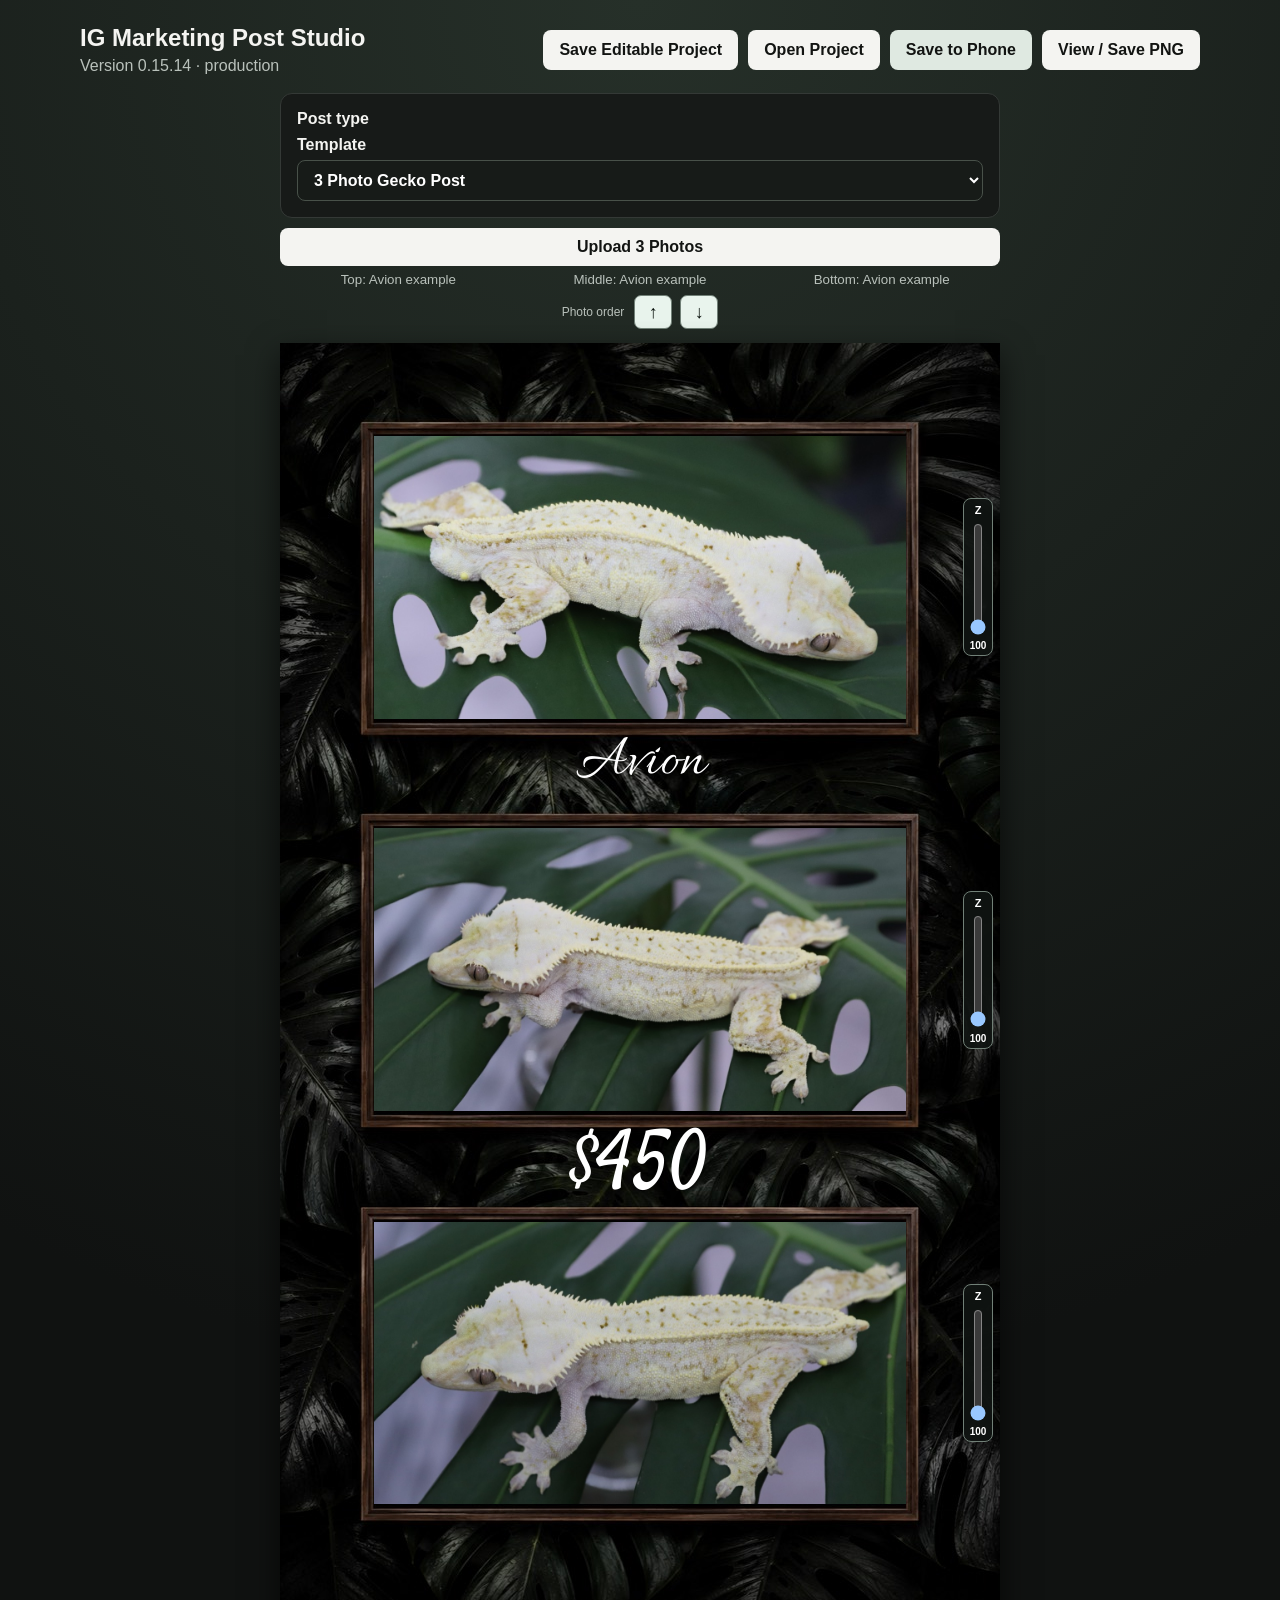
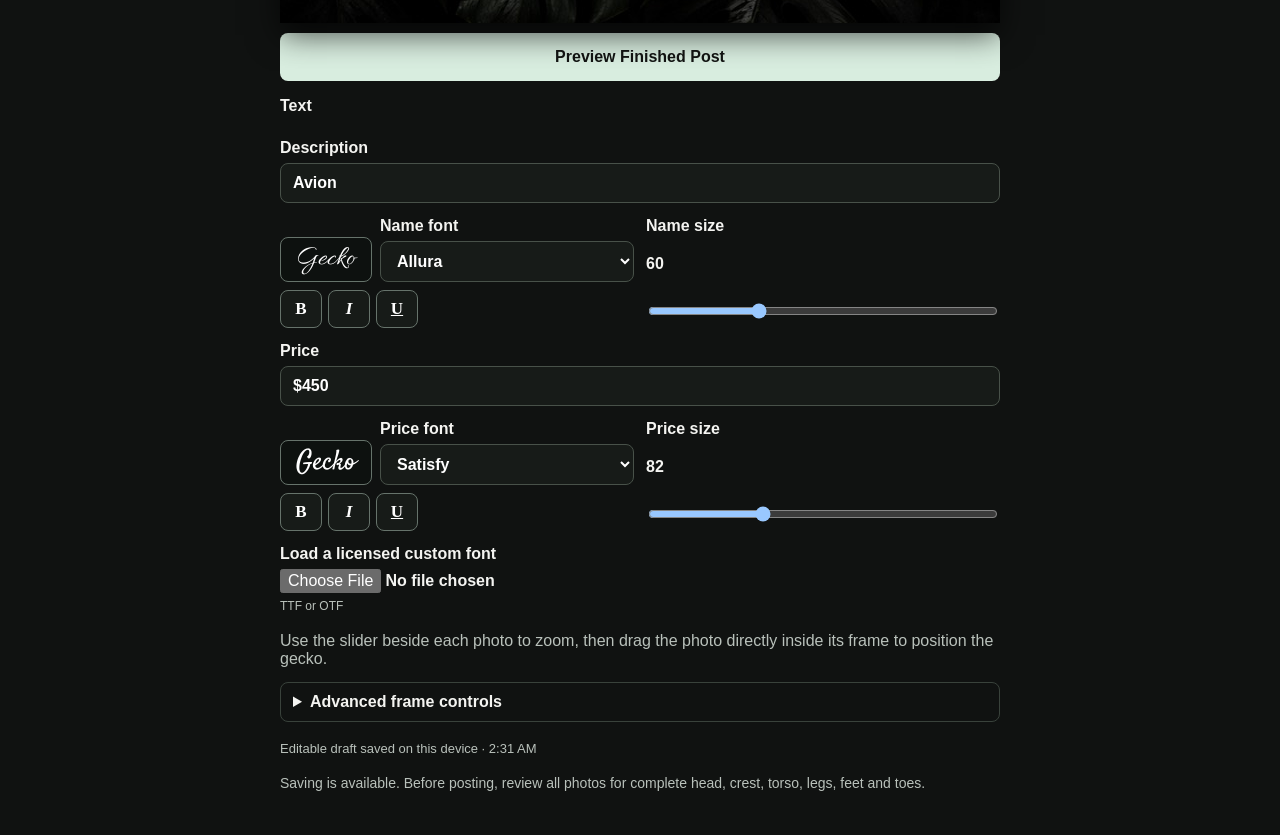
<file: index.html>
<!doctype html>
<html lang="en">
<head>
  <meta charset="utf-8">
  <meta name="viewport" content="width=device-width,initial-scale=1">
  <meta name="theme-color" content="#101211">
  <meta name="apple-mobile-web-app-capable" content="yes">
  <meta name="apple-mobile-web-app-status-bar-style" content="black-translucent">
  <meta name="apple-mobile-web-app-title" content="CK Stories">
  <title>IG Marketing Post Studio</title>
  <link rel="manifest" href="manifest.webmanifest">
  <link rel="apple-touch-icon" href="assets/apple-touch-icon.png">
  <link rel="preconnect" href="https://fonts.googleapis.com">
  <link rel="preconnect" href="https://fonts.gstatic.com" crossorigin>
  <link href="https://fonts.googleapis.com/css2?family=Alex+Brush&family=Allura&family=Birthstone&family=Bonheur+Royale&family=Carattere&family=Caveat:wght@400;500&family=Cedarville+Cursive&family=Corinthia:wght@400;700&family=Dancing+Script:wght@400;500&family=Dawning+of+a+New+Day&family=Ephesis&family=Great+Vibes&family=Homemade+Apple&family=Imperial+Script&family=Italianno&family=Lavishly+Yours&family=Lovers+Quarrel&family=Meow+Script&family=MonteCarlo&family=Mr+De+Haviland&family=Oooh+Baby&family=Parisienne&family=Petit+Formal+Script&family=Pinyon+Script&family=Qwitcher+Grypen:wght@400;700&family=Rochester&family=Sacramento&family=Satisfy&family=Style+Script&family=Tangerine:wght@400;700&family=Waterfall&family=Whisper&family=WindSong:wght@400;500&family=Yellowtail&display=swap" rel="stylesheet">
  <link rel="stylesheet" href="styles.css">
  <link rel="stylesheet" href="styles-v5.css">
  <link rel="stylesheet" href="styles-v6.css">
  <link rel="stylesheet" href="styles-v8.css">
  <link rel="stylesheet" href="styles-v9.css">
  <link rel="stylesheet" href="styles-v10.css">
  <link rel="stylesheet" href="styles-v11.css">
  <link rel="stylesheet" href="styles-v13.css?v=1514">
  <link rel="stylesheet" href="fontesk-fonts.css">
</head>
<body>
  <main>
    <section class="editor">
      <header>
        <div><h1>IG Marketing Post Studio</h1><p>Version 0.15.14 · production</p></div>
        <div class="primary-actions"><button id="save-project" type="button">Save Editable Project</button><button id="open-project" type="button">Open Project</button><button id="share" type="button" disabled>Save to Phone</button><button id="export" type="button" disabled>View / Save PNG</button></div>
        <input id="project-file" class="sr-only" type="file" accept=".geckopost,application/json">
      </header>
      <div class="workspace">
        <section class="preview-column">
          <section class="template-controls">
            <h2>Post type</h2>
            <label>Template<select id="post-type"><option value="three">3 Photo Gecko Post</option><option value="two">2 Photo Gecko Post</option><option value="one">1 Photo Gecko Post</option></select></label>
            <label id="orientation-control" hidden>Photo orientation<select id="photo-orientation"><option value="landscape">Landscape</option><option value="vertical">Vertical</option></select></label>
          </section>
          <section class="upload-strip">
            <button type="button" id="upload-photos">Upload 3 Photos</button>
            <div class="upload-statuses"><small id="photo-status-1">Top: Avion example</small><small id="photo-status-2">Middle: Avion example</small><small id="photo-status-3">Bottom: Avion example</small></div>
            <input id="photo-files" class="sr-only" type="file" accept="image/jpeg,image/png,image/webp" multiple>
          </section>
          <div class="canvas-stage"><canvas id="story" width="720" height="1280" aria-label="Instagram Story preview"></canvas><div id="photo-controls"></div></div>
          <button id="preview-action" type="button">Preview Finished Post</button>
        </section>
        <aside>
          <h2>Text</h2>
          <label>Description<input id="description" value="Avion"></label>
          <div class="text-controls">
            <div class="font-choice"><span id="description-font-preview" class="font-sample">Gecko</span><label>Name font<select id="description-font" data-default="Allura"></select></label></div>
            <label>Name size <output id="description-size-value">60</output><input id="description-size" type="range" min="20" max="150" value="60"></label>
          </div>
          <label>Price<input id="price" value="$450"></label>
          <div class="text-controls">
            <div class="font-choice"><span id="price-font-preview" class="font-sample">Gecko</span><label>Price font<select id="price-font" data-default="Satisfy"></select></label></div>
            <label>Price size <output id="price-size-value">82</output><input id="price-size" type="range" min="36" max="180" value="82"></label>
          </div>
          <label>Load a licensed custom font<input id="custom-font-file" type="file" accept=".ttf,.otf,font/ttf,font/otf"><span id="font-status">TTF or OTF</span></label>
          <p class="hint">Use the slider beside each photo to zoom, then drag the photo directly inside its frame to position the gecko.</p>
          <details><summary>Advanced frame controls</summary><p>Vertical frame growth and movement require a frame-free background plus a transparent frame overlay. They remain locked with the current flattened master to prevent duplicated or damaged frame pixels.</p></details>
          <p id="autosave-status">Editable draft saves automatically on this device.</p>
          <p id="status" role="status">Confirm all 3 body-safety checks to export.</p>
        </aside>
      </div>
    </section>
  </main>
  <dialog id="save-preview">
    <div class="save-preview-card">
      <h2>Save this image to Photos</h2>
      <p>Press and hold the finished image, then choose <strong>Save to Photos</strong> or <strong>Save Image</strong>.</p>
      <img id="save-preview-image" alt="Finished Instagram Story ready to save">
      <div class="save-preview-actions"><button id="retry-share" type="button">Open Share Sheet</button><button id="close-preview" type="button">Close</button></div>
    </div>
  </dialog>
  <script src="app.js?v=1514"></script>
  <script src="uat-v1510.js?v=1514"></script>
</body>
</html>
</file>
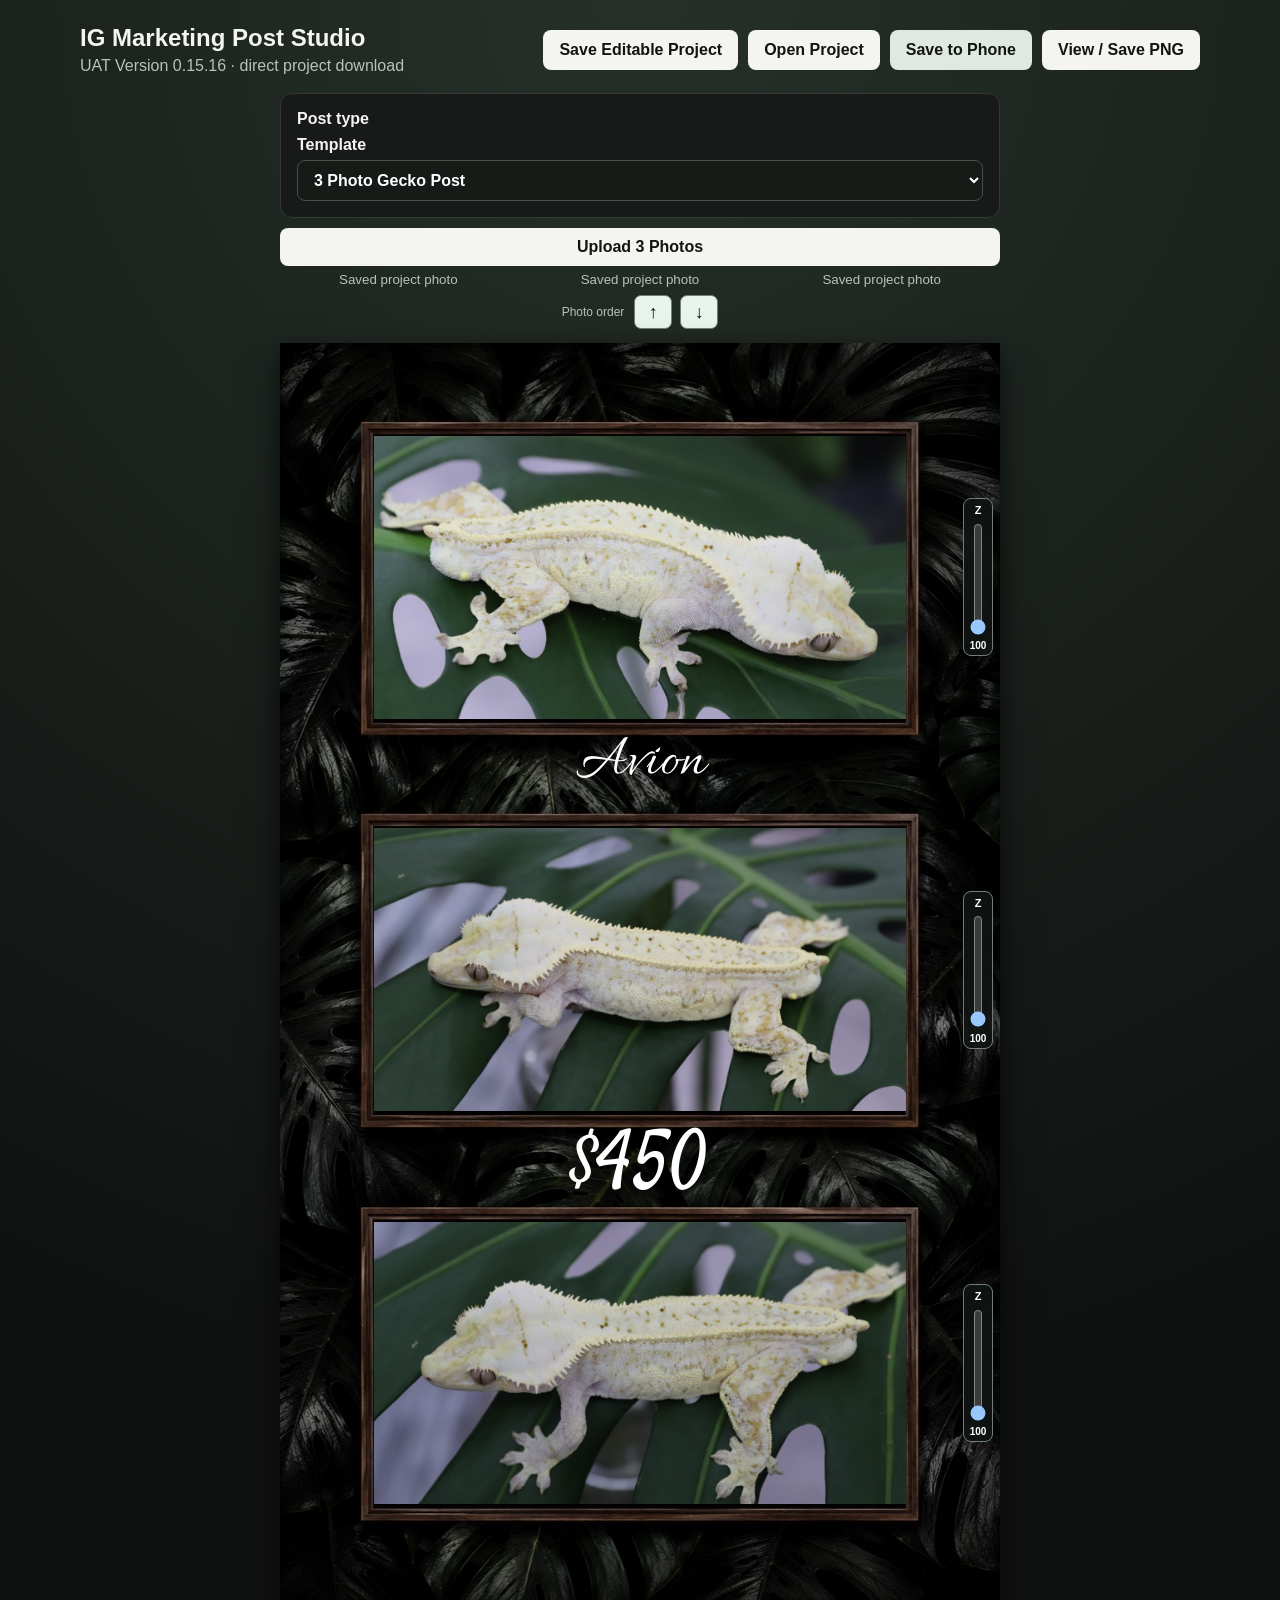
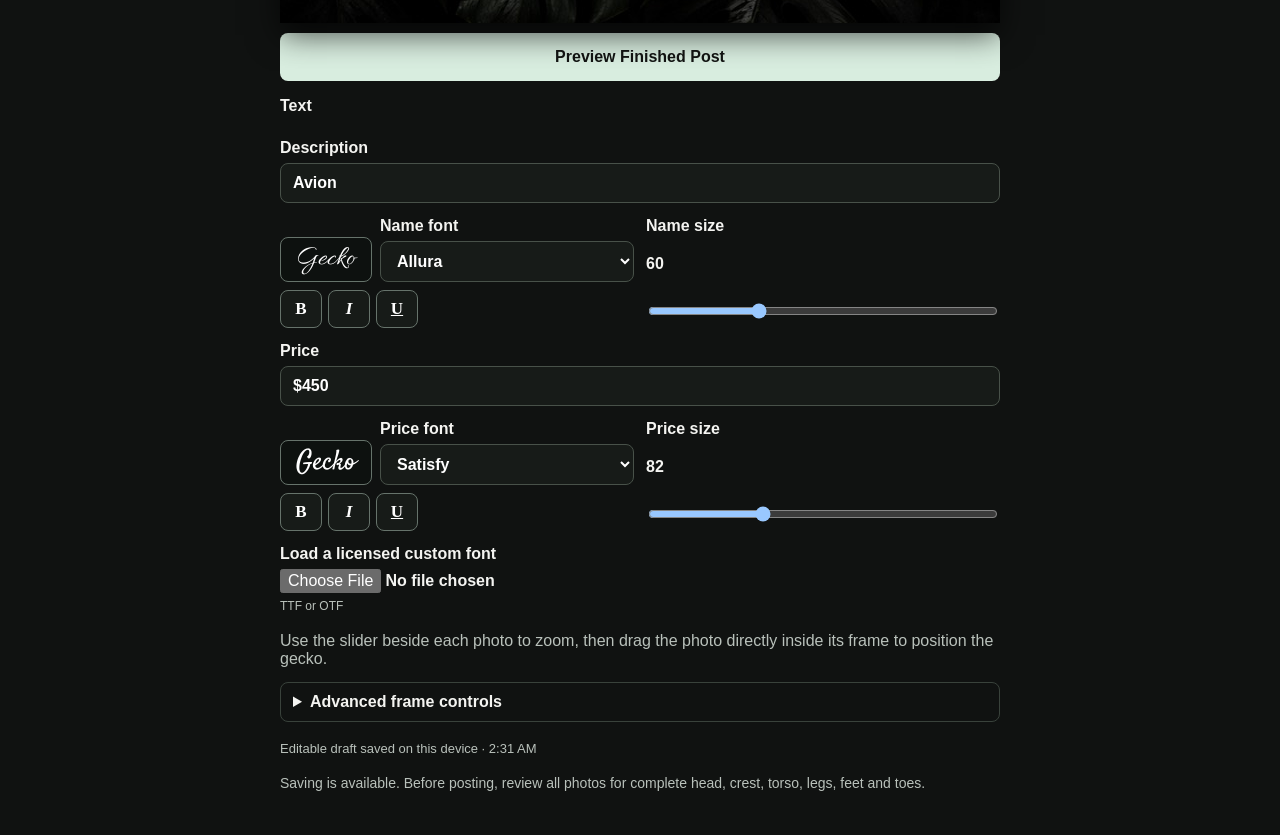
<file: test-v159.html>
<!doctype html>
<html lang="en">
<head>
  <meta charset="utf-8">
  <meta name="viewport" content="width=device-width,initial-scale=1">
  <meta name="theme-color" content="#101211">
  <meta name="apple-mobile-web-app-capable" content="yes">
  <meta name="apple-mobile-web-app-status-bar-style" content="black-translucent">
  <meta name="apple-mobile-web-app-title" content="CK Stories Test">
  <title>IG Marketing Post Studio — v0.15.16 UAT</title>
  <link rel="apple-touch-icon" href="assets/apple-touch-icon.png">
  <link rel="preconnect" href="https://fonts.googleapis.com">
  <link rel="preconnect" href="https://fonts.gstatic.com" crossorigin>
  <link href="https://fonts.googleapis.com/css2?family=Alex+Brush&family=Allura&family=Birthstone&family=Bonheur+Royale&family=Carattere&family=Caveat:wght@400;500&family=Cedarville+Cursive&family=Corinthia:wght@400;700&family=Dancing+Script:wght@400;500&family=Dawning+of+a+New+Day&family=Ephesis&family=Great+Vibes&family=Homemade+Apple&family=Imperial+Script&family=Italianno&family=Lavishly+Yours&family=Lovers+Quarrel&family=Meow+Script&family=MonteCarlo&family=Mr+De+Haviland&family=Oooh+Baby&family=Parisienne&family=Petit+Formal+Script&family=Pinyon+Script&family=Qwitcher+Grypen:wght@400;700&family=Rochester&family=Sacramento&family=Satisfy&family=Style+Script&family=Tangerine:wght@400;700&family=Waterfall&family=Whisper&family=WindSong:wght@400;500&family=Yellowtail&display=swap" rel="stylesheet">
  <link rel="stylesheet" href="styles.css">
  <link rel="stylesheet" href="styles-v5.css">
  <link rel="stylesheet" href="styles-v6.css">
  <link rel="stylesheet" href="styles-v8.css">
  <link rel="stylesheet" href="styles-v9.css">
  <link rel="stylesheet" href="styles-v10.css">
  <link rel="stylesheet" href="styles-v11.css">
  <link rel="stylesheet" href="styles-v13-v159.css?v=1514">
  <link rel="stylesheet" href="fontesk-fonts.css">
</head>
<body>
  <main><section class="editor">
    <header>
      <div><h1>IG Marketing Post Studio</h1><p>UAT Version 0.15.16 · direct project download</p></div>
      <div class="primary-actions"><button id="save-project" type="button">Save Editable Project</button><button id="open-project" type="button">Open Project</button><button id="share" type="button" disabled>Save to Phone</button><button id="export" type="button" disabled>View / Save PNG</button></div>
      <input id="project-file" class="sr-only" type="file" accept=".geckopost,application/json">
    </header>
    <div class="workspace">
      <section class="preview-column">
        <section class="template-controls"><h2>Post type</h2><label>Template<select id="post-type"><option value="three">3 Photo Gecko Post</option><option value="two">2 Photo Gecko Post</option><option value="one">1 Photo Gecko Post</option></select></label><label id="orientation-control" hidden>Photo orientation<select id="photo-orientation"><option value="landscape">Landscape</option><option value="vertical">Vertical</option></select></label></section>
        <section class="upload-strip"><button type="button" id="upload-photos">Upload 3 Photos</button><div class="upload-statuses"><small id="photo-status-1">Top: Avion example</small><small id="photo-status-2">Middle: Avion example</small><small id="photo-status-3">Bottom: Avion example</small></div><input id="photo-files" class="sr-only" type="file" accept="image/jpeg,image/png,image/webp" multiple></section>
        <div class="canvas-stage"><canvas id="story" width="720" height="1280" aria-label="Instagram Story preview"></canvas><div id="photo-controls"></div></div>
        <button id="preview-action" type="button">Preview Finished Post</button>
      </section>
      <aside>
        <h2>Text</h2><label>Description<input id="description" value="Avion"></label>
        <div class="text-controls"><div class="font-choice"><span id="description-font-preview" class="font-sample">Gecko</span><label>Name font<select id="description-font" data-default="Allura"></select></label></div><label>Name size <output id="description-size-value">60</output><input id="description-size" type="range" min="20" max="150" value="60"></label></div>
        <label>Price<input id="price" value="$450"></label>
        <div class="text-controls"><div class="font-choice"><span id="price-font-preview" class="font-sample">Gecko</span><label>Price font<select id="price-font" data-default="Satisfy"></select></label></div><label>Price size <output id="price-size-value">82</output><input id="price-size" type="range" min="36" max="180" value="82"></label></div>
        <label>Load a licensed custom font<input id="custom-font-file" type="file" accept=".ttf,.otf,font/ttf,font/otf"><span id="font-status">TTF or OTF</span></label>
        <p class="hint">Use the slider beside each photo to zoom, then drag the photo directly inside its frame to position the gecko.</p>
        <details><summary>Advanced frame controls</summary><p>Vertical frame growth and movement require a frame-free background plus a transparent frame overlay. They remain locked with the current flattened master to prevent duplicated or damaged frame pixels.</p></details>
        <p id="autosave-status">Editable draft saves automatically on this device.</p><p id="status" role="status">Saving is available.</p>
      </aside>
    </div>
  </section></main>
  <dialog id="save-preview"><div class="save-preview-card"><h2>Save this image to Photos</h2><p>Press and hold the finished image, then choose <strong>Save to Photos</strong> or <strong>Save Image</strong>.</p><img id="save-preview-image" alt="Finished Instagram Story ready to save"><div class="save-preview-actions"><button id="retry-share" type="button">Open Share Sheet</button><button id="close-preview" type="button">Close</button></div></div></dialog>
  <script src="app.js?v=1515-test"></script>
  <script src="uat-v1510.js?v=1514"></script>
  <script src="uat-v1515-save.js?v=1516"></script>
</body>
</html>
</file>
<file: styles.css>
:root{color-scheme:dark;font-family:Segoe UI,Arial,sans-serif;background:#101211;color:#f4f4f1}*{box-sizing:border-box}body{margin:0;background:radial-gradient(circle at top,#263029,#101211 55%)}main{padding:24px}.editor{max-width:1120px;margin:auto}header{display:flex;align-items:center;justify-content:space-between;gap:20px;margin-bottom:18px}h1{margin:0;font-size:24px}h2{font-size:16px;margin:0 0 10px}p{color:#b9c1bb;margin:5px 0 0}.workspace{display:grid;grid-template-columns:minmax(320px,540px) minmax(280px,1fr);gap:24px;align-items:start}canvas{display:block;width:100%;height:auto;background:#000;box-shadow:0 16px 48px #0008;cursor:grab;touch-action:none}aside{display:grid;gap:14px;position:sticky;top:18px}label{display:grid;gap:6px;font-weight:600}input,button,select{font:inherit}input[type=text],input:not([type]),select{width:100%;padding:10px 12px;border:1px solid #485149;border-radius:8px;background:#171b18;color:#fff}.loaders{padding:12px;border:1px solid #667068;border-radius:10px;background:#1d231f;display:grid;grid-template-columns:repeat(3,1fr);gap:10px}.loaders h2{grid-column:1/-1}.loaders input{max-width:100%;font-size:12px}.text-controls{display:grid;grid-template-columns:1fr 1fr;gap:12px}.text-controls output{font-variant-numeric:tabular-nums}.photo{padding:12px;border:1px solid #39423b;border-radius:10px;background:#171b18}.photo h2{font-size:16px;margin:0 0 10px}.row{display:grid;grid-template-columns:72px 1fr 48px;gap:8px;align-items:center;margin:8px 0}.row output{text-align:right;font-variant-numeric:tabular-nums}.safe{display:flex;grid-template-columns:none;align-items:flex-start;gap:8px;font-weight:500;margin-top:10px}.safe input{margin-top:3px}details{padding:10px 12px;border:1px solid #39423b;border-radius:8px}summary{cursor:pointer;font-weight:700}button{padding:11px 16px;border:0;border-radius:8px;background:#f4f4f1;color:#121412;font-weight:700;cursor:pointer}button:disabled{opacity:.35;cursor:not-allowed}#status{font-size:14px}@media(max-width:760px){main{padding:14px}.workspace{grid-template-columns:1fr}.text-controls,.loaders{grid-template-columns:1fr}.loaders h2{grid-column:auto}aside{position:static}}
</file>
<file: styles-v5.css>
.loaders label {
  padding: 10px;
  background: #111512;
  border-radius: 8px;
}

.loaders input[type="file"] {
  width: 100%;
  padding: 8px 0;
}

.loaders span,
#font-status {
  color: #b9c1bb;
  font-size: 12px;
  font-weight: 400;
  overflow-wrap: anywhere;
}
</file>
<file: styles-v6.css>
.sr-only{position:absolute;width:1px;height:1px;padding:0;margin:-1px;overflow:hidden;clip:rect(0,0,0,0);white-space:nowrap;border:0}
.drop-zone{min-height:126px;padding:14px;border:2px dashed #69766c;border-radius:10px;background:#111512;display:flex;flex-direction:column;align-items:center;justify-content:center;gap:7px;text-align:center;cursor:pointer;transition:background .15s,border-color .15s}
.drop-zone:hover,.drop-zone.dragging{background:#263129;border-color:#fff}
.drop-zone.loaded{border-style:solid;border-color:#9db6a2}
.drop-zone span,.drop-zone small{color:#b9c1bb}
.drop-zone small{overflow-wrap:anywhere}
</file>
<file: styles-v8.css>
.photo-order{padding:12px;border:1px solid #667068;border-radius:10px;background:#171b18;display:grid;gap:8px}
.order-row{display:flex;align-items:center;justify-content:space-between;gap:12px;padding:8px 0;border-bottom:1px solid #39423b}
.order-row:last-child{border-bottom:0}
.order-row>div{display:flex;flex-direction:column;gap:5px}
.order-button{width:38px;height:30px;padding:0;font-size:20px;line-height:1}
</file>
<file: styles-v9.css>
.compact-photos .order-row{display:grid;grid-template-columns:1fr auto auto}
.compact-photos .order-row>span{display:grid;gap:3px}
.compact-photos small{color:#b9c1bb;font-weight:400;overflow-wrap:anywhere}
.upload-button{padding:8px 14px}
</file>
<file: styles-v10.css>
.primary-actions{display:flex;gap:10px;flex-wrap:wrap;justify-content:flex-end}
#share{background:#dfe9e1}
@media(max-width:760px){main{padding:10px}header{align-items:stretch;flex-direction:column}.primary-actions{display:grid;grid-template-columns:1fr 1fr;position:sticky;top:0;z-index:5;background:#101211;padding:8px 0}.primary-actions button{padding:14px 8px}.workspace{gap:14px}canvas{box-shadow:none}.compact-photos .order-row{grid-template-columns:1fr auto auto}.upload-button{min-height:44px}.order-button{width:44px;height:36px}input[type="range"]{min-height:32px}aside{gap:12px}}
</file>
<file: styles-v11.css>
.template-controls{display:grid;gap:.7rem;padding:1rem;border:1px solid #343936;border-radius:12px;background:#171a18}
.template-controls h2{margin:0}
.template-controls label{margin:0}
[hidden]{display:none!important}
</file>
<file: styles-v13.css>
#autosave-status{font-size:13px}
#share:disabled,#export:disabled{opacity:.62;background:#7f8881;color:#fff}
#save-preview{width:min(94vw,620px);max-height:94vh;padding:0;border:1px solid #516057;border-radius:16px;background:#101412;color:#fff}
#save-preview::backdrop{background:#000c}
.save-preview-card{padding:18px;text-align:center}.save-preview-card h2{margin:0 0 8px}.save-preview-card p{line-height:1.4}
#save-preview-image{display:block;max-width:100%;max-height:68vh;margin:12px auto;border:1px solid #66736b;background:#000;touch-action:auto;-webkit-user-select:auto;user-select:auto}
.save-preview-actions{display:flex;gap:10px;justify-content:center}.save-preview-actions button{min-height:48px}
.workspace{display:block}.preview-column,aside{width:min(100%,720px);margin:0 auto}.preview-column{display:grid;gap:10px}.template-controls{display:grid;gap:8px}
.upload-strip{display:grid;gap:6px}.upload-strip button{width:100%;padding:10px 8px}.upload-statuses{display:grid;grid-template-columns:repeat(3,1fr);gap:5px}.upload-strip small{overflow:hidden;text-overflow:ellipsis;white-space:nowrap;color:#b9c1bb;text-align:center}
.canvas-stage{position:relative;width:100%;aspect-ratio:9/16;background:#0b100e;overflow:hidden;box-shadow:0 12px 30px #000a}.canvas-stage canvas{width:100%;height:100%;object-fit:contain;touch-action:pan-y;box-shadow:none}
#photo-controls{position:absolute;inset:0;pointer-events:none}.photo-drag-zone{position:absolute;z-index:3;pointer-events:auto;touch-action:none}.photo-compact{position:absolute;right:7px;transform:translateY(-50%);z-index:4;padding:0;border:0;pointer-events:auto}
.zoom-control{position:relative;display:block;width:30px;height:158px;padding:0;border:1px solid #718077;border-radius:8px;background:#101412ed;color:#fff;font-size:11px}.zoom-control::before{content:'Z';position:absolute;top:5px;left:0;width:100%;text-align:center;font-weight:800}.zoom-control input{position:absolute;left:50%;top:51%;width:112px;height:26px;margin:0;transform:translate(-50%,-50%) rotate(-90deg);transform-origin:center;writing-mode:horizontal-tb;direction:ltr}.zoom-control span{display:none}.zoom-control output{position:absolute;bottom:4px;left:0;width:100%;text-align:center;font-size:10px}.photo-order-toolbar{display:flex;align-items:center;justify-content:center;gap:10px;padding:2px 0 4px;color:#b9c1bb;font-size:12px}.photo-order-toolbar .middle-order{display:flex;gap:8px}.middle-order button{width:38px;height:34px;padding:0;border:1px solid #718077;border-radius:7px;background:#e9f4ed;color:#09110c;font-size:18px}.order-button:disabled{display:none}
#preview-action{width:100%;min-height:48px;background:#d9eee0}aside{position:static;margin-top:16px;padding-bottom:20px}
.font-choice{display:grid;grid-template-columns:minmax(68px,92px) minmax(0,1fr);gap:8px;align-items:end}.font-sample{display:flex;align-items:center;justify-content:center;min-height:45px;padding:4px;border:1px solid #66736b;border-radius:8px;background:#0d110f;color:#fff;font-size:28px;font-weight:400;line-height:1;overflow:hidden}.font-choice label{min-width:0}.font-choice select{min-width:0}
.text-style-controls{grid-column:1/-1;display:flex;gap:6px}.text-style-controls button{width:42px;height:38px;padding:0;border:1px solid #66736b;background:#171b18;color:#fff;font-family:Georgia,serif;font-size:17px}.text-style-controls button[aria-pressed="true"]{background:#e9f4ed;color:#09110c;border-color:#e9f4ed}.text-style-controls button[data-style="bold"]{font-weight:800}.text-style-controls button[data-style="italic"]{font-style:italic}.text-style-controls button[data-style="underline"]{text-decoration:underline}
@media(max-width:900px){
body{padding-bottom:118px;scroll-padding-bottom:118px}main{padding:0}header{margin:0;padding:12px 14px}.primary-actions{position:fixed;left:0;right:0;bottom:0;top:auto;z-index:20;grid-template-columns:repeat(4,1fr);gap:4px;padding:7px calc(7px + env(safe-area-inset-right)) calc(7px + env(safe-area-inset-bottom)) calc(7px + env(safe-area-inset-left));background:#101211f2;border-top:1px solid #39423b}.primary-actions button{min-height:54px;padding:7px 4px;font-size:12px;line-height:1.15}
.preview-column{width:100%}.template-controls,.upload-strip{padding:0 10px}.template-controls h2{display:none}.template-controls label{grid-template-columns:78px 1fr;align-items:center}.upload-strip{gap:5px}.upload-strip button{font-size:13px;min-height:44px}.upload-strip small{font-size:10px}
.canvas-stage{width:100%;height:auto;aspect-ratio:9/16;margin:0}.canvas-stage canvas{touch-action:pan-y}#preview-action{width:100%;margin:0;border-radius:0}aside{width:100%;padding:0 14px 48px;margin-top:14px}.text-controls{grid-template-columns:minmax(0,1.3fr) minmax(0,1fr)}.font-choice{grid-template-columns:74px minmax(0,1fr);gap:6px}.font-sample{font-size:24px}.zoom-control{width:30px;height:150px}.zoom-control input{width:106px;height:28px}
}
</file>
<file: fontesk-fonts.css>
@font-face{font-family:'Kipish';src:url('assets/fonts/kipish-regular.ttf') format('truetype');font-display:swap}
@font-face{font-family:'Witchwoode';src:url('assets/fonts/witchwoode-regular.woff2') format('woff2');font-display:swap}
@font-face{font-family:'Royalty Free';src:url('assets/fonts/royalty-free.ttf') format('truetype');font-display:swap}
@font-face{font-family:'Sekaiwo';src:url('assets/fonts/sekaiwo-regular.ttf') format('truetype');font-display:swap}
@font-face{font-family:'Showclick';src:url('assets/fonts/showclick.ttf') format('truetype');font-display:swap}
@font-face{font-family:'Marti';src:url('assets/fonts/marti.otf') format('opentype');font-display:swap}
@font-face{font-family:'Star Rust';src:url('assets/fonts/star-rust.otf') format('opentype');font-display:swap}
</file>
<file: styles-v13-v159.css>
#autosave-status{font-size:13px}
#share:disabled,#export:disabled{opacity:.62;background:#7f8881;color:#fff}
#save-preview{width:min(94vw,620px);max-height:94vh;padding:0;border:1px solid #516057;border-radius:16px;background:#101412;color:#fff}
#save-preview::backdrop{background:#000c}
.save-preview-card{padding:18px;text-align:center}.save-preview-card h2{margin:0 0 8px}.save-preview-card p{line-height:1.4}
#save-preview-image{display:block;max-width:100%;max-height:68vh;margin:12px auto;border:1px solid #66736b;background:#000;touch-action:auto;-webkit-user-select:auto;user-select:auto}
.save-preview-actions{display:flex;gap:10px;justify-content:center}.save-preview-actions button{min-height:48px}
.workspace{display:block}.preview-column,aside{width:min(100%,720px);margin:0 auto}.preview-column{display:grid;gap:10px}.template-controls{display:grid;gap:8px}
.upload-strip{display:grid;gap:6px}.upload-strip button{width:100%;padding:10px 8px}.upload-statuses{display:grid;grid-template-columns:repeat(3,1fr);gap:5px}.upload-strip small{overflow:hidden;text-overflow:ellipsis;white-space:nowrap;color:#b9c1bb;text-align:center}
.canvas-stage{position:relative;width:100%;aspect-ratio:9/16;background:#0b100e;overflow:hidden;box-shadow:0 12px 30px #000a}.canvas-stage canvas{width:100%;height:100%;object-fit:contain;touch-action:pan-y;box-shadow:none}
#photo-controls{position:absolute;inset:0;pointer-events:none}.photo-drag-zone{position:absolute;z-index:3;pointer-events:auto;touch-action:none}.photo-compact{position:absolute;right:7px;transform:translateY(-50%);z-index:4;padding:0;border:0;pointer-events:auto}
.zoom-control{position:relative;display:block;width:30px;height:158px;padding:0;border:1px solid #718077;border-radius:8px;background:#101412ed;color:#fff;font-size:11px}.zoom-control::before{content:'Z';position:absolute;top:5px;left:0;width:100%;text-align:center;font-weight:800}.zoom-control input{position:absolute;left:50%;top:51%;width:112px;height:26px;margin:0;transform:translate(-50%,-50%) rotate(-90deg);transform-origin:center;writing-mode:horizontal-tb;direction:ltr}.zoom-control span{display:none}.zoom-control output{position:absolute;bottom:4px;left:0;width:100%;text-align:center;font-size:10px}.photo-order-toolbar{display:flex;align-items:center;justify-content:center;gap:10px;padding:2px 0 4px;color:#b9c1bb;font-size:12px}.photo-order-toolbar .middle-order{display:flex;gap:8px}.middle-order button{width:38px;height:34px;padding:0;border:1px solid #718077;border-radius:7px;background:#e9f4ed;color:#09110c;font-size:18px}.order-button:disabled{display:none}
#preview-action{width:100%;min-height:48px;background:#d9eee0}aside{position:static;margin-top:16px;padding-bottom:20px}
.font-choice{display:grid;grid-template-columns:minmax(68px,92px) minmax(0,1fr);gap:8px;align-items:end}.font-sample{display:flex;align-items:center;justify-content:center;min-height:45px;padding:4px;border:1px solid #66736b;border-radius:8px;background:#0d110f;color:#fff;font-size:28px;font-weight:400;line-height:1;overflow:hidden}.font-choice label{min-width:0}.font-choice select{min-width:0}
.text-style-controls{grid-column:1/-1;display:flex;gap:6px}.text-style-controls button{width:42px;height:38px;padding:0;border:1px solid #66736b;background:#171b18;color:#fff;font-family:Georgia,serif;font-size:17px}.text-style-controls button[aria-pressed="true"]{background:#e9f4ed;color:#09110c;border-color:#e9f4ed}.text-style-controls button[data-style="bold"]{font-weight:800}.text-style-controls button[data-style="italic"]{font-style:italic}.text-style-controls button[data-style="underline"]{text-decoration:underline}
@media(max-width:900px){
body{padding-bottom:118px;scroll-padding-bottom:118px}main{padding:0}header{margin:0;padding:12px 14px}.primary-actions{position:fixed;left:0;right:0;bottom:0;top:auto;z-index:20;grid-template-columns:repeat(4,1fr);gap:4px;padding:7px calc(7px + env(safe-area-inset-right)) calc(7px + env(safe-area-inset-bottom)) calc(7px + env(safe-area-inset-left));background:#101211f2;border-top:1px solid #39423b}.primary-actions button{min-height:54px;padding:7px 4px;font-size:12px;line-height:1.15}
.preview-column{width:100%}.template-controls,.upload-strip{padding:0 10px}.template-controls h2{display:none}.template-controls label{grid-template-columns:78px 1fr;align-items:center}.upload-strip{gap:5px}.upload-strip button{font-size:13px;min-height:44px}.upload-strip small{font-size:10px}
.canvas-stage{width:100%;height:auto;aspect-ratio:9/16;margin:0}.canvas-stage canvas{touch-action:pan-y}#preview-action{width:100%;margin:0;border-radius:0}aside{width:100%;padding:0 14px 48px;margin-top:14px}.text-controls{grid-template-columns:minmax(0,1.3fr) minmax(0,1fr)}.font-choice{grid-template-columns:74px minmax(0,1fr);gap:6px}.font-sample{font-size:24px}.zoom-control{width:30px;height:150px}.zoom-control input{width:106px;height:28px}
}
</file>
